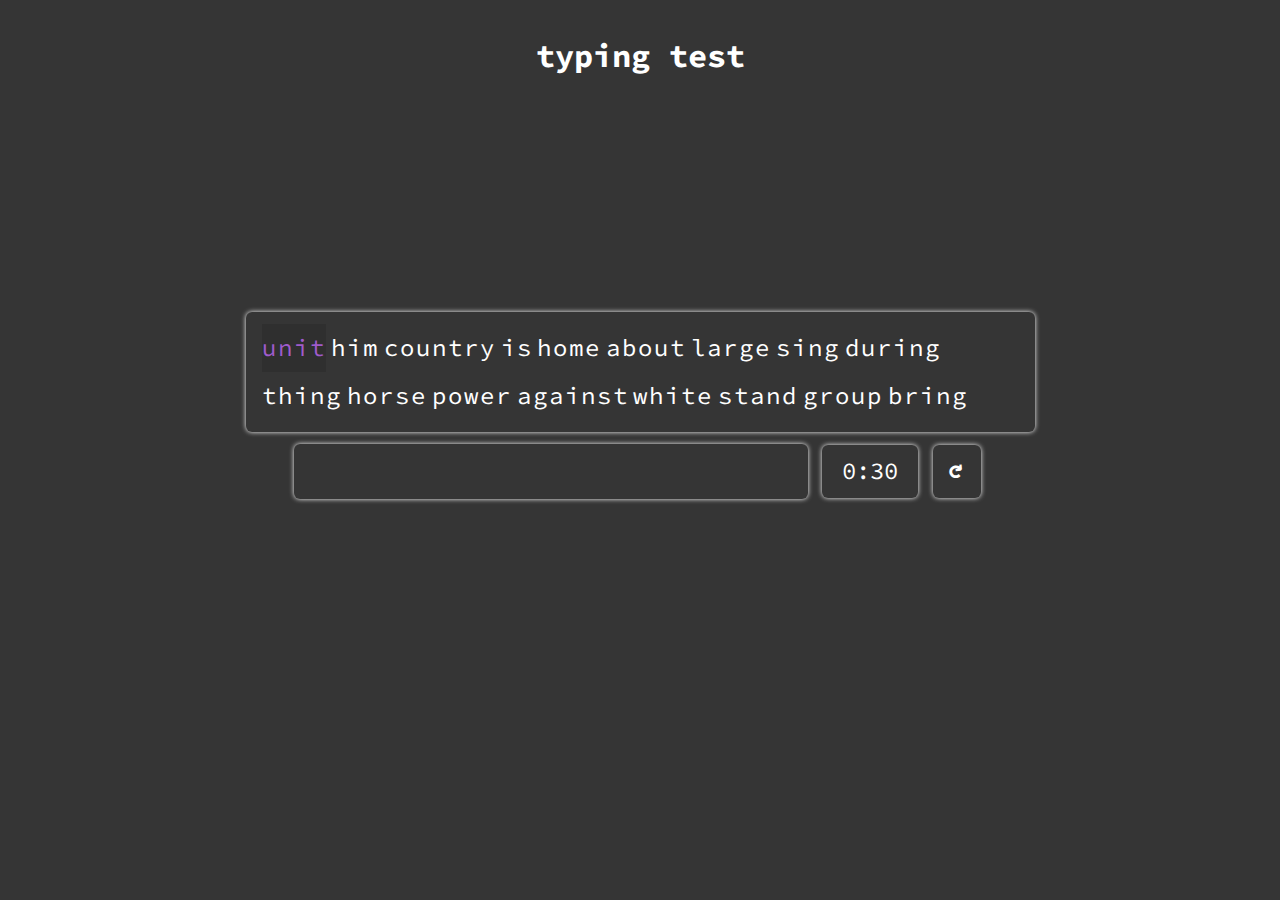
<file: index.html>
<!DOCTYPE HTML>

  <html lang="en">

    <head>

      <meta charset="UTF-8"/>

      <title>Typing Test</title>

      <link href="assets/style.css" rel="stylesheet"/>

      <link rel="icon" type="image/vnd.microsoft.icon" href="assets/favicon.ico">

      <script src="assets/main.js"></script>

    </head>

    <body onload="addWords()">

      <div class="main" id="section1">

          <br>
          
          <h1>typing test</h1>
          
          <br> <br> <br> <br> <br> <br> <br> <br> <br> <br> <br>
        
      </div>

      <div class="typing-area-div" id="typingarea">

        <section id="word-section">

          <div class="waiting">⌛</div>
    
        </section>
    
        <section id="type-section">
    
          <input id="typebox" name="typebox" type="text" tabindex="1" autofocus onkeyup="typingTest(event)"/>
    
          <div id="timer" class="type-btn"><span class="timerscreenup">0:30</span></div>
    
          <button id="restart" class="type-btn" tabindex="2" onclick="restartTest()">
    
            <span id="restart-symbol">↻</span>
    
          </button>
    
        </section>

      </div>

    </body>

  </html>
</file>
<file: assets/style.css>
/* Inter */             @import url('https://fonts.googleapis.com/css2?family=Inter&display=swap');
/* Source Code Pro */   @import url('https://fonts.googleapis.com/css2?family=Source+Code+Pro&display=swap');

* {
  margin: 0;
  padding: 0;
  font-family: 'Source Code Pro', 'Courier New', Courier, monospace;
}

html {
  scroll-behavior: smooth;
  font-family: 'Source Code Pro', 'Courier New', Courier, monospace;
}

body {
  margin: 0 auto;
  background-color: #353535;
  font-family: Segoe UI;
  min-width: 600px;
  max-width: 850px;
}

section {
  width: 90%;
  margin: 0 auto;
  padding: 0.5em;
}

.main {
  padding: 1em;
  text-align: center;
  color: white;
}

#timer, #restart {
  margin: 0.2em;
  line-height: 2.2em;
  height: 2.2em;
}

#word-section {
  background-color: transparent;
  box-shadow: 0px 0px 5px #fff;
  color: white;
}

#word-section {
  font-size: 1.5em;
  height: 4em;
  line-height: 2em;
  border-radius: 0.25em;
  position: relative;
  overflow: hidden;
}

#word-section > span {
  display: inline-block;
  margin-left: 0.2em; /* emulate spaces between words */
  letter-spacing: 2px;
}

#type-section { 
  text-align: center; 
}

#type-section > * {
  font-size: 1.5em;
  display: inline-block;
  border-radius: 0.25em;
  border: none;
  color: #fff;
  vertical-align: middle;
}

#typebox {
  width: 64%;
  color: white;
  background-color: transparent;
  padding: 0.5em;
  box-shadow: 0px 0px 5px #fff;
}

#typebox:focus { 
  outline: none; 
}

#timer {
  width: 4em;
  background-color: transparent;
  box-shadow: 0px 0px 5px #fff;
  color: white;
  margin-right: 0;
}

#restart {
  width: 2em;
  background-color: #408799;
  background-color: transparent;
  box-shadow: 0px 0px 5px #fff;
  color: white;
}

#restart > span {
  display: inline-block;
  transform: rotate(1.5Rad);
  font-weight: bold;
}

#restart:hover { 
  background-color: #408799; 
}

#restart:active { 
  box-shadow: 1px 1px 4px #408799 inset; 
}

#results {
  text-align: center;
  margin: 0 1%;
  display: block;
}

#results li { 
  list-style: none; 
}

#results li:first-child { 
  font-size: 1.5em; 
}

#results li:nth-child(2) {
  font-size: 0.8em;
  line-height: 1em;
}

#results #results-stats { 
  font-size: 0.6em; 
}

footer {
  margin-top: 1em;
  text-align: center;
  font-size: 0.8em;
  color: white;
}

footer a {
  color: #000;
  text-decoration: none;
}

footer a:hover { 
  text-decoration: underline; 
}

.magic-box {
  position: fixed;
  width: inherit;
  height: 0.5em;
  top: 54px;
  background-color: #fff;
}

.waiting {
  text-align: center;
  line-height: 1.5em;
  font-size: 3em;
}

.current-word { 
  background-color: rgb(0, 0, 0, 0.1);
  color: rgb(159, 91, 204);
}

.correct-word-c { 
  color: #4c8f75; 
}

.incorrect-word-c { 
  color: #b8565e; 
}

span {
  color: #fff;
}

li {
  color: #fff;
}
</file>
